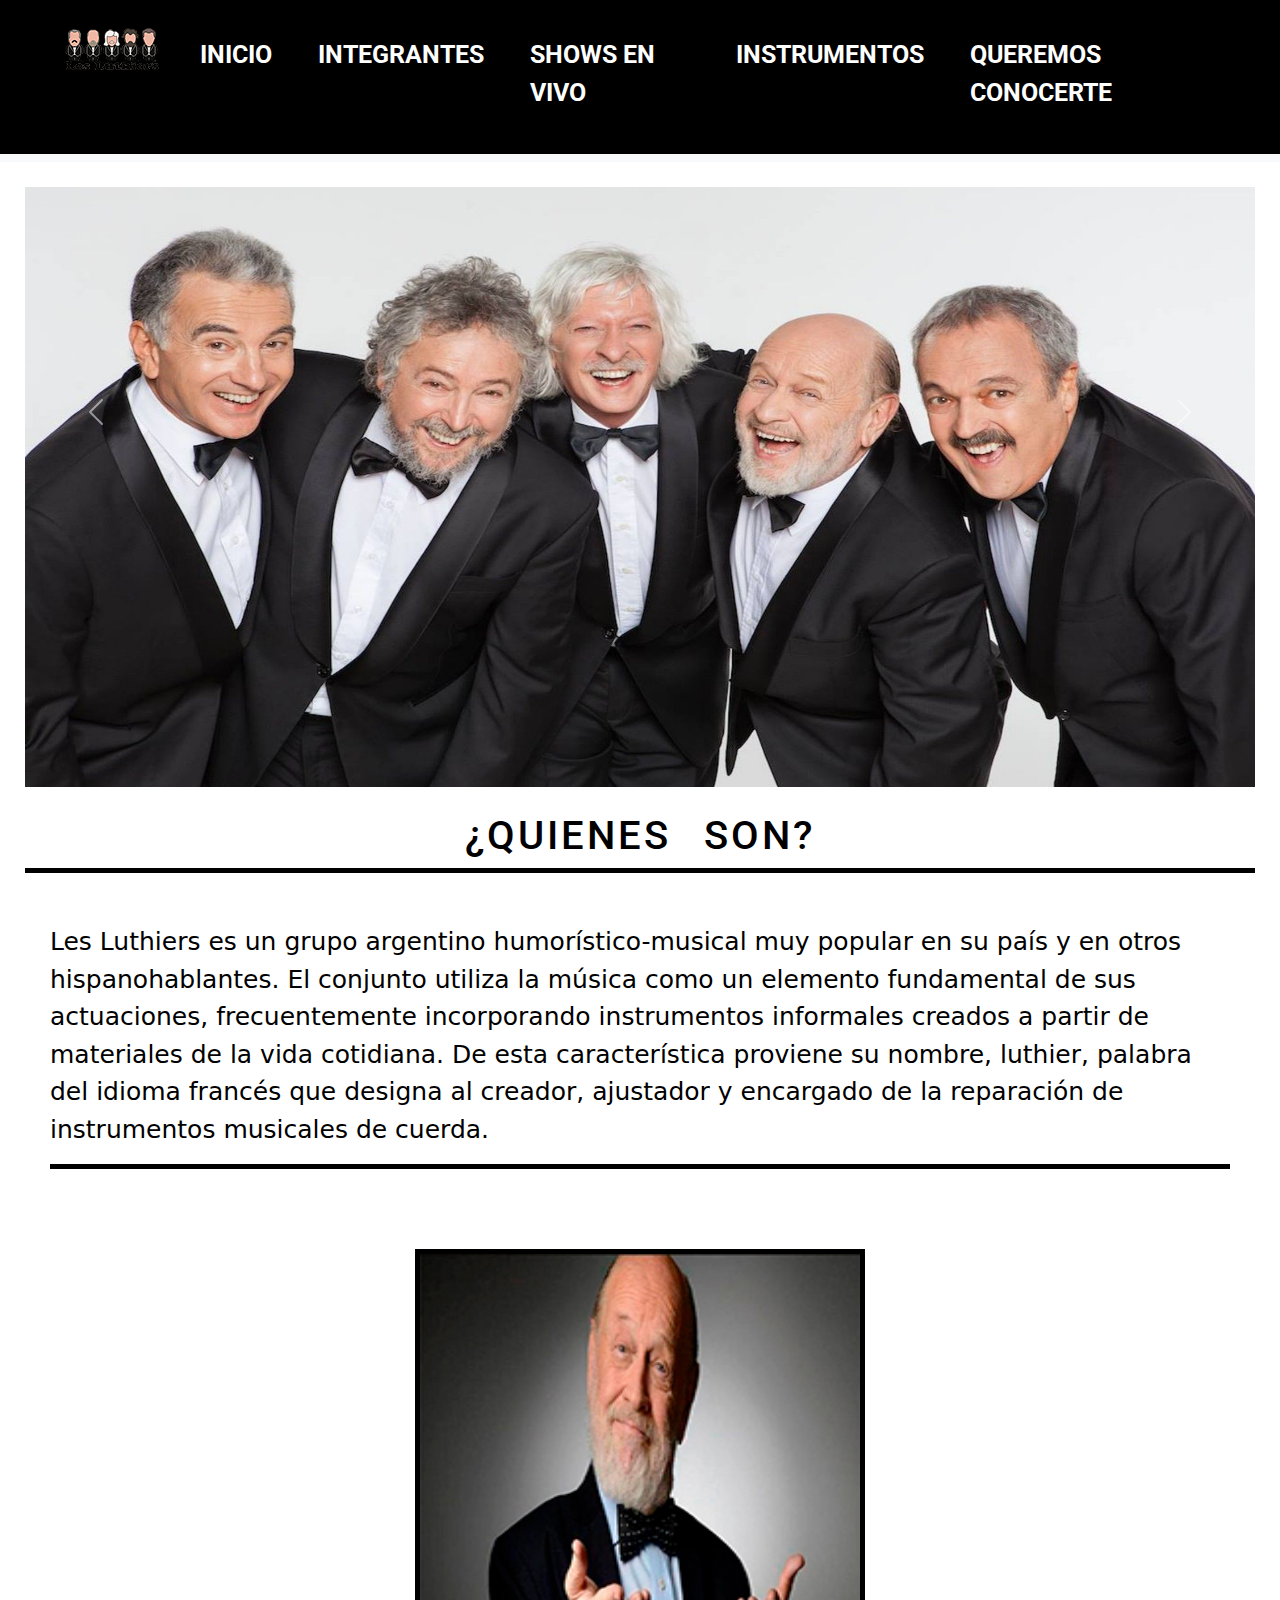
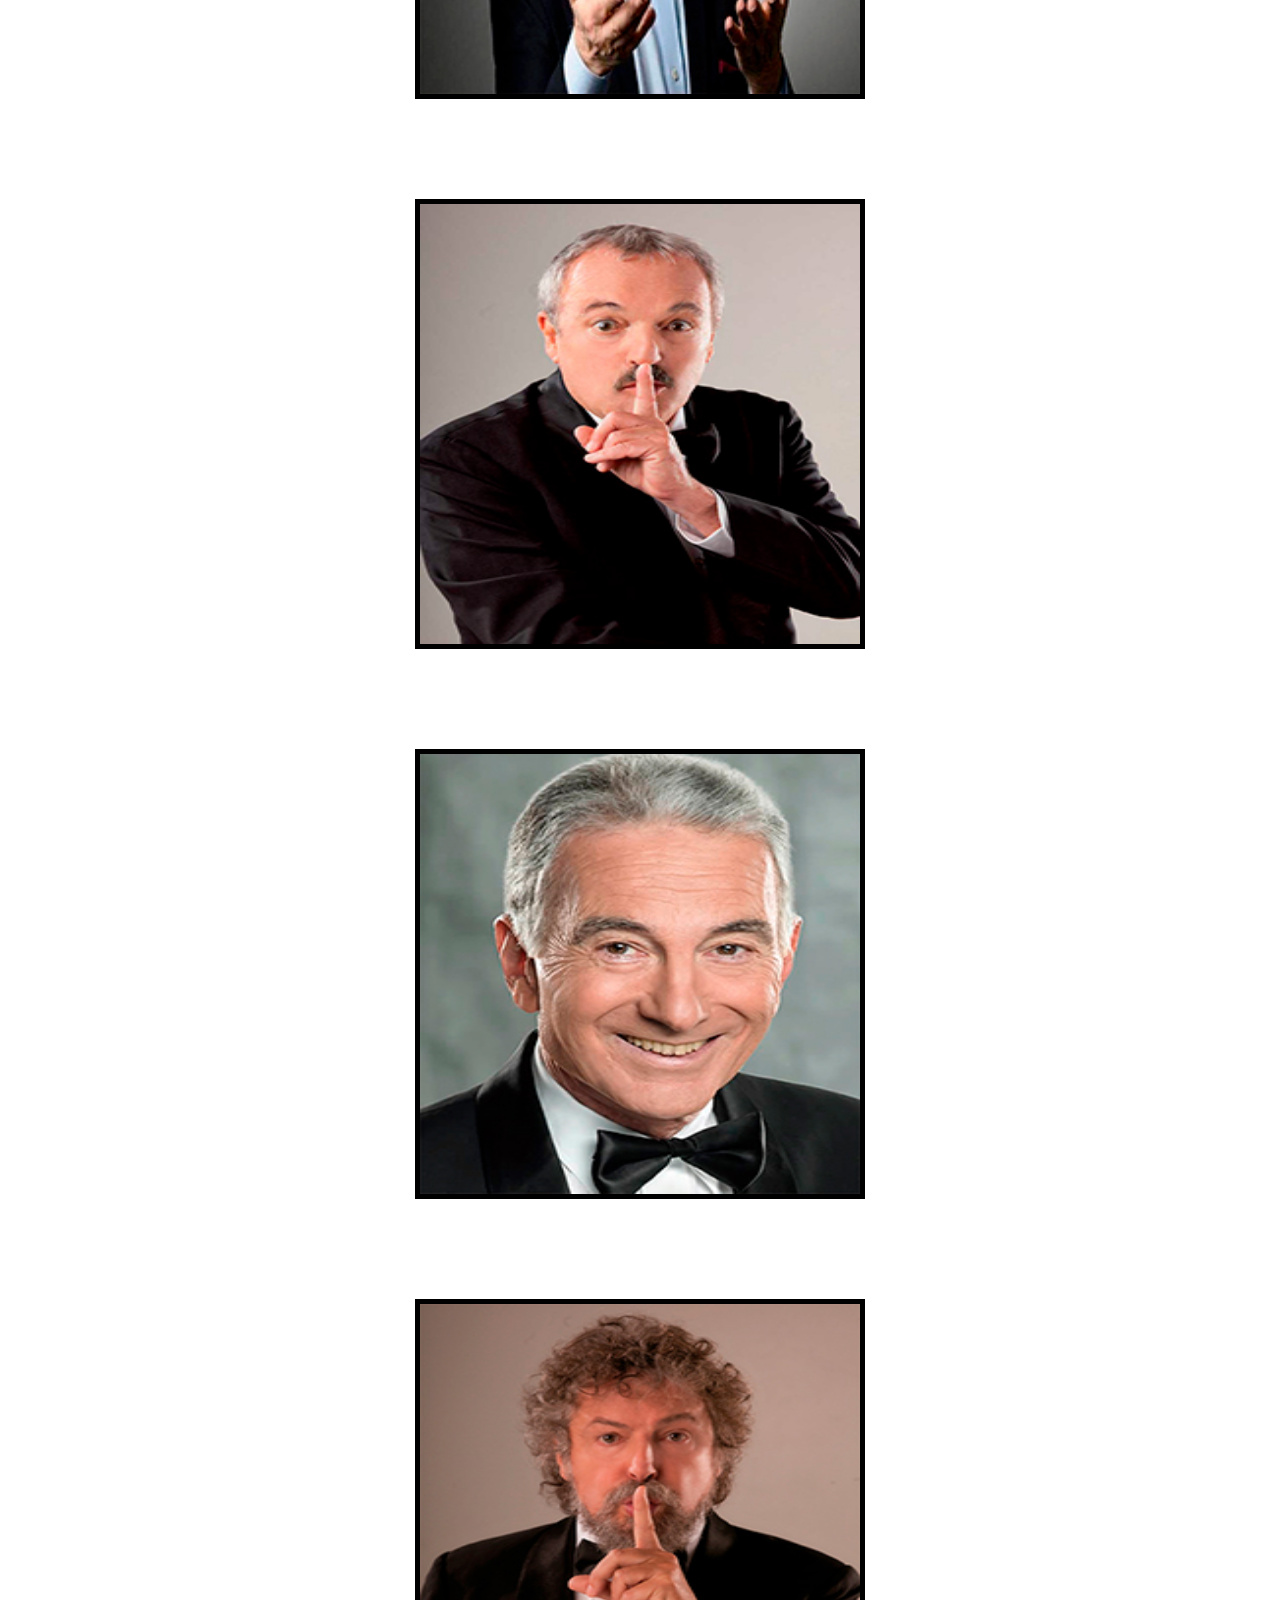
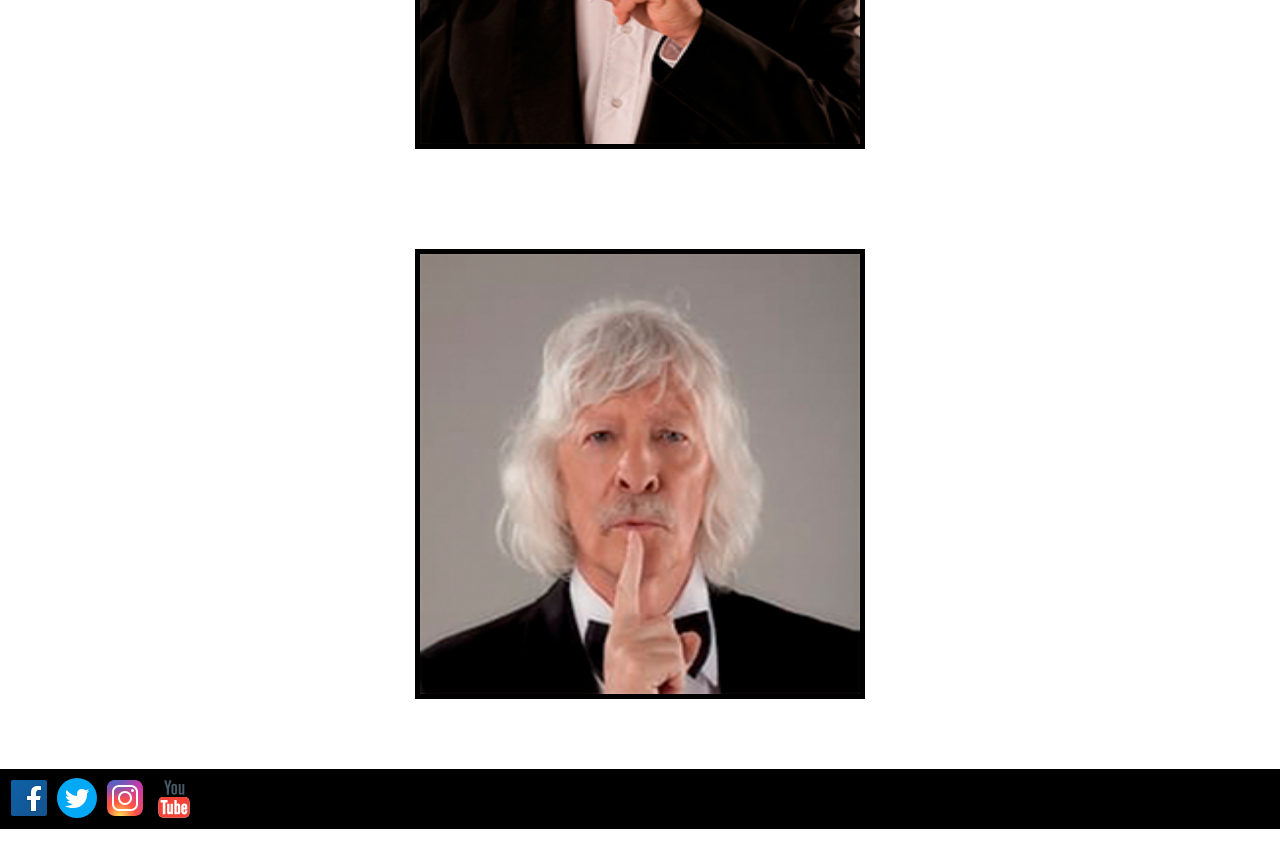
<file: index.html>
<!DOCTYPE html>
<html lang="es">
  <head>
    <meta charset="UTF-8">
    <meta http-equiv="X-UA-Compatible" content="IE=edge">
    <meta name="viewport" content="width=device-width, initial-scale=1.0">
    <meta name="keywords" content="Les Luthiers, Luthiers, Instrumentos, Teatro, Daniel, Rabinovich, Marcos, Mundstock, Jorge, Marona,">
    <meta name="description" content="Pagina dedicada a los Fans de Les Luthiers. Y si no conoces al conjunto, bienvenido seas">
    <link rel="stylesheet" href="https://cdn.jsdelivr.net/npm/bootstrap@5.3.0-alpha1/dist/css/bootstrap.min.css">
    <link rel="stylesheet" href="./styles/estilos.css">
    <title>Les Luthiers</title>
    <link rel="icon" href="./img/favicon.png" type="image" sizes="32x32">
  </head>

<body>

  <nav class="navbar navbar-expand-lg bg-body-tertiary ">
    <div class="container-fluid boton__nav">
      <button class="navbar-toggler boton__color" type="button" data-bs-toggle="collapse" data-bs-target="#navbarNavDropdown" aria-controls="navbarNavDropdown" aria-expanded="false" aria-label="Toggle navigation">
        <span class="navbar-toggler-icon"></span>
      </button>
      <div class="collapse navbar-collapse div__nav" id="navbarNavDropdown">
        <ul class="navbar-nav ul__nav">
          <li class="nav-item">
            <img src="./img/logo-chico.png" class="img__logo" alt="Logo hecho en caricatura de los 5 integrantes del conjunto">
          </li>

          <li class="nav-item">
            <a class="nav-link" href="index.html">INICIO</a>
          </li>

          <li class="nav-item">
            <a class="nav-link" href="./Sections/integrantes.html">INTEGRANTES</a>
          </li>

          <li class="nav-item">
            <a class="nav-link" href="./Sections/shows.html">SHOWS EN VIVO</a>
          </li>

          <li class="nav-item">
            <a class="nav-link" href="./Sections/instrumentos.html">INSTRUMENTOS</a>
          </li>

          <li class="nav-item">
            <a class="nav-link" href="./Sections/conocerte.html">QUEREMOS CONOCERTE</a>
        </li>
        </ul>
      </div>
    </div>
  </nav>


    <main>
        <div id="carouselExampleFade" class="carousel slide carousel-fade slider">
            <div class="carousel-inner">
              <div class="carousel-item active div__slider">
                <img src="./img/primera-carrusel.jpg" class="d-block w-100  img__slider" alt="Los 5 integrantes con diferentes instrumentos">
              </div>
              <div class="carousel-item div__slider">
                <img src="./img/segunda-carrusel.jpg" class="d-block w-100 img__slider" alt="Imagen en blanco y negro de los 7 integrantes originales">
              </div>
              <div class="carousel-item div__slider">
                <img src="./img/tercera-carrusel.jfif" class="d-block w-100 img__slider" alt="Los 5 integrantes en el teatro colon">
              </div>
              <div class="carousel-item div__slider">
                <img src="./img/cuarta-carrusel.jpg" class="d-block w-100 img__slider" alt="los 5 integrantes sentados en el borde de un escenario">
              </div>
              <div class="carousel-item div__slider">
                <img src="./img/quinta-carrusel.jpg" class="d-block w-100 img__slider" alt="Los 6 integrantes originales en fila en blanco y negro">
              </div>
            </div>
            <button class="carousel-control-prev" type="button" data-bs-target="#carouselExampleFade" data-bs-slide="prev">
              <span class="carousel-control-prev-icon" aria-hidden="true"></span>
              <span class="visually-hidden">Previous</span>
            </button>
            <button class="carousel-control-next" type="button" data-bs-target="#carouselExampleFade" data-bs-slide="next">
              <span class="carousel-control-next-icon" aria-hidden="true"></span>
              <span class="visually-hidden">Next</span>
            </button>
          </div>
    </main>

    <section>
    <div class="titulo-principal">
      <h1>¿QUIENES SON?</h1>
    </div>

        <div class="section__grid">
            <div class="texto">
              <p>Les Luthiers es un grupo argentino humorístico-musical muy popular en su país y en otros hispanohablantes. El conjunto utiliza la música como un elemento fundamental de sus actuaciones, frecuentemente incorporando instrumentos informales creados a partir de materiales de la vida cotidiana. De esta característica proviene su nombre, luthier, palabra del idioma francés que designa al creador, ajustador y encargado de la reparación de instrumentos musicales de cuerda.</p>
            </div>
            <div class="section__blok">
                <a href="" class="ancla__section"><img src="./img/marcos-mundstock.jpg" class="section__img" alt="Foto de Marcos Mundstock extendiendo las manos"></a>
            </div>
            <div class="section__blok">
                <a href="" class="ancla__section"><img src="./img/daniel-rabinovich.jpg" class="section__img" alt="Foto de Daniel Rabinovich haciendo gesto de silencio"></a>
            </div>
            <div class="section__blok">
                <a href="" class="ancla__section"><img src="./img/jorge-marona.jpg" class="section__img" alt="Foto de Jorge Marona sonriendo"></a>
            </div>
            <div class="section__blok">
              <a href="" class="ancla__section"><img src="./img/carlos-nunez.jpg" class="section__img" alt="Foto de Carlos Nuñez haciendo gesto de silencio"></a>
          </div>
          <div class="section__blok">
            <a href="" class="ancla__section"><img src="./img/carlos-lopez-pucio.jpg" class="section__img" alt="Foto de Carlos Lopez Pucio haciendo gesto de silencio"></a>
          </div>
        </div>
    </section>

    <footer>
        <div class="blok__footer">
            <a href="https://www.facebook.com/LesLuthiersOficial/" target="_blank"><img src="./img/icono-facebook.svg" alt="Icono de Facebook recuadro azul con letra f en blanco"></a>
            <a href="https://twitter.com/" target="_blank"><img src="./img/icono-twitter.svg" alt="Icono de Twitter pajaro celeste"></a>
            <a href="https://www.instagram.com/lesluthiers_oficial/" target="_blank"><img src="./img/icono-instagram.svg" alt="Icono de Instagram recuadro con gradiente naranja y violeta"></a>
            <a href="https://www.youtube.com/channel/UCp538Jzy_VRFHAPBjyLTqJw" target="_blank"><img src="./img/icono-youtube.svg" alt="Icono de Youtube con letras negras y blancas en recuadro rojo"></a>
    </footer>

    <script src="https://cdn.jsdelivr.net/npm/bootstrap@5.3.0-alpha1/dist/js/bootstrap.bundle.min.js"></script>
</body>
</html>
</file>
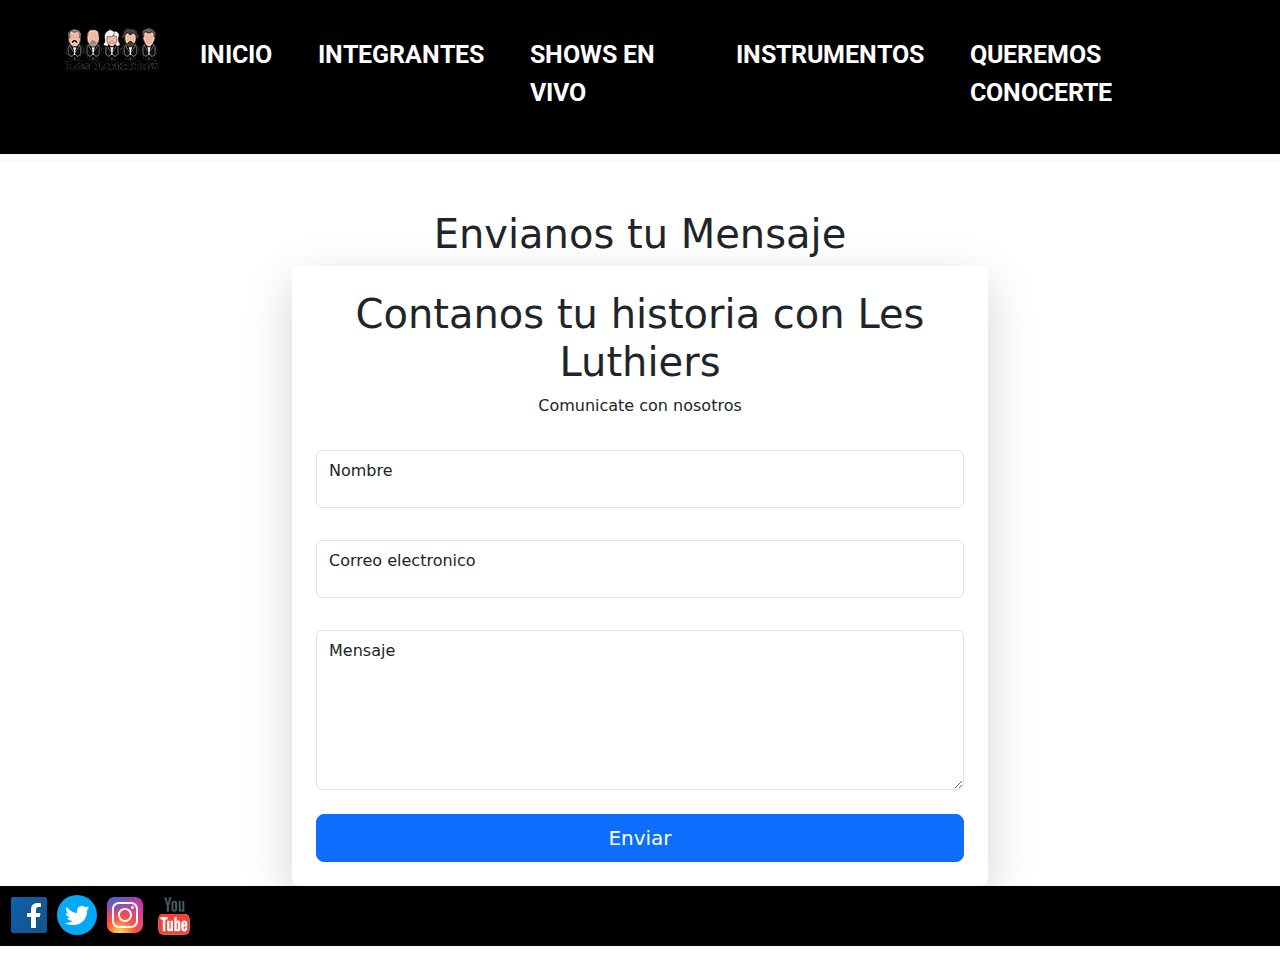
<file: Sections/conocerte.html>
<!DOCTYPE html>
<html lang="es">
<head>
    <meta charset="UTF-8">
    <meta http-equiv="X-UA-Compatible" content="IE=edge">
    <meta name="viewport" content="width=device-width, initial-scale=1.0">
    <meta name="keywords" content="Les Luthiers, Luthiers, Instrumentos, Teatro, Daniel, Rabinovich, Marcos, Mundstock, Jorge, Marona,">
    <meta name="description" content="Pagina dedicada a los Fans de Les Luthiers. Y si no conoces al conjunto, bienvenido seas">
    <link rel="stylesheet" href="https://cdn.jsdelivr.net/npm/bootstrap@5.3.0-alpha1/dist/css/bootstrap.min.css">
    <link rel="stylesheet" href="../styles/estilos.css">
    <title>Historia</title>
    <link rel="icon" href="../img/favicon.png" type="image" sizes="32x32">
</head>
<body>

    <nav class="navbar navbar-expand-lg bg-body-tertiary ">
        <div class="container-fluid boton__nav">
            <button class="navbar-toggler boton__color" type="button" data-bs-toggle="collapse" data-bs-target="#navbarNavDropdown" aria-controls="navbarNavDropdown" aria-expanded="false" aria-label="Toggle navigation">
                <span class="navbar-toggler-icon"></span>
            </button>
            <div class="collapse navbar-collapse div__nav" id="navbarNavDropdown">
                <ul class="navbar-nav ul__nav">
                    <li class="nav-item">
                        <img src="../img/logo-chico.png" class="img__logo" alt="Logo hecho en caricatura de los 5 integrantes del conjunto">
                    </li>

                    <li class="nav-item">
                        <a class="nav-link" href="../index.html">INICIO</a>
                    </li>

                    <li class="nav-item">
                        <a class="nav-link" href="integrantes.html">INTEGRANTES</a>
                    </li>

                    <li class="nav-item">
                        <a class="nav-link" href="shows.html">SHOWS EN VIVO</a>
                    </li>

                    <li class="nav-item">
                        <a class="nav-link" href="instrumentos.html">INSTRUMENTOS</a>
                    </li>

                    <li class="nav-item">
                        <a class="nav-link" href="conocerte.html">QUEREMOS CONOCERTE</a>
                    </li>
                </ul>
            </div>
        </div>
    </nav>


    <main>
        <div>
            <h1 class="text-center mt-5">
                Envianos tu Mensaje
            </h1>
        </div> 
        <div class="container px-5" >
            <div class="d-flex justify-content-center">
                <div class="col-lg-8">
                    <div class="card border-0 rounded-3 shadow-lg card__background">
                        <div class="card-body p-4">
                            <div class="text-center">
                                <div class="h1 fw-light">Contanos tu historia con Les Luthiers</div>
                                <p class="mb-4">Comunicate con nosotros</p>
                            </div>
                            <form id="contactForm" data-sb-form-api-token="API_TOKEN">
                                <div class="form-floating mb-3 py-2">
                                    <input class="form-control " id="name" type="text" placeholder="Nombre" data-sb-validations="required" />
                                    <label for="name">Nombre</label>
                                    
                                </div>
                                <div class="form-floating mb-3 py-2">
                                    <input class="form-control " id="emailAddress" type="email" placeholder="Email Address" data-sb-validations="required,email" />
                                    <label for="emailAddress">Correo electronico</label>
                                
                                </div>
                                <div class="form-floating mb-3 py-2">
                                    <textarea class="form-control  " id="message" type="text" placeholder="Mensaje" style="height: 10rem;" data-sb-validations="required"></textarea>
                                    <label for="message">Mensaje</label>
                                
                                </div>
                                <div class="d-grid">
                                    <button class="btn btn-primary btn-lg" id="submitButton" type="submit">Enviar</button>
                                </div>
                            </form>
                        </div>
                    </div>
                </div>
            </div>
        </div>
    
    </main>

    <footer>
        <div class="blok__footer">
            <a href="https://www.facebook.com/LesLuthiersOficial/" target="_blank"><img src="../img/icono-facebook.svg" alt="Icono de Facebook recuadro azul con letra f en blanco"></a>
            <a href="https://twitter.com/" target="_blank"><img src="../img/icono-twitter.svg" alt="Icono de Twitter pajaro celeste"></a>
            <a href="https://www.instagram.com/lesluthiers_oficial/" target="_blank"><img src="../img/icono-instagram.svg" alt="Icono de Instagram recuadro con gradiente naranja y violeta"></a>
            <a href="https://www.youtube.com/channel/UCp538Jzy_VRFHAPBjyLTqJw" target="_blank"><img src="../img/icono-youtube.svg" alt="Icono de Youtube con letras negras y blancas en recuadro rojo"></a>
    </footer>
    
    <script src="https://cdn.jsdelivr.net/npm/bootstrap@5.1.3/dist/js/bootstrap.bundle.min.js" integrity="sha384-ka7Sk0Gln4gmtz2MlQnikT1wXgYsOg+OMhuP+IlRH9sENBO0LRn5q+8nbTov4+1p" crossorigin="anonymous"></script>
    
</body>
</html>
</file>
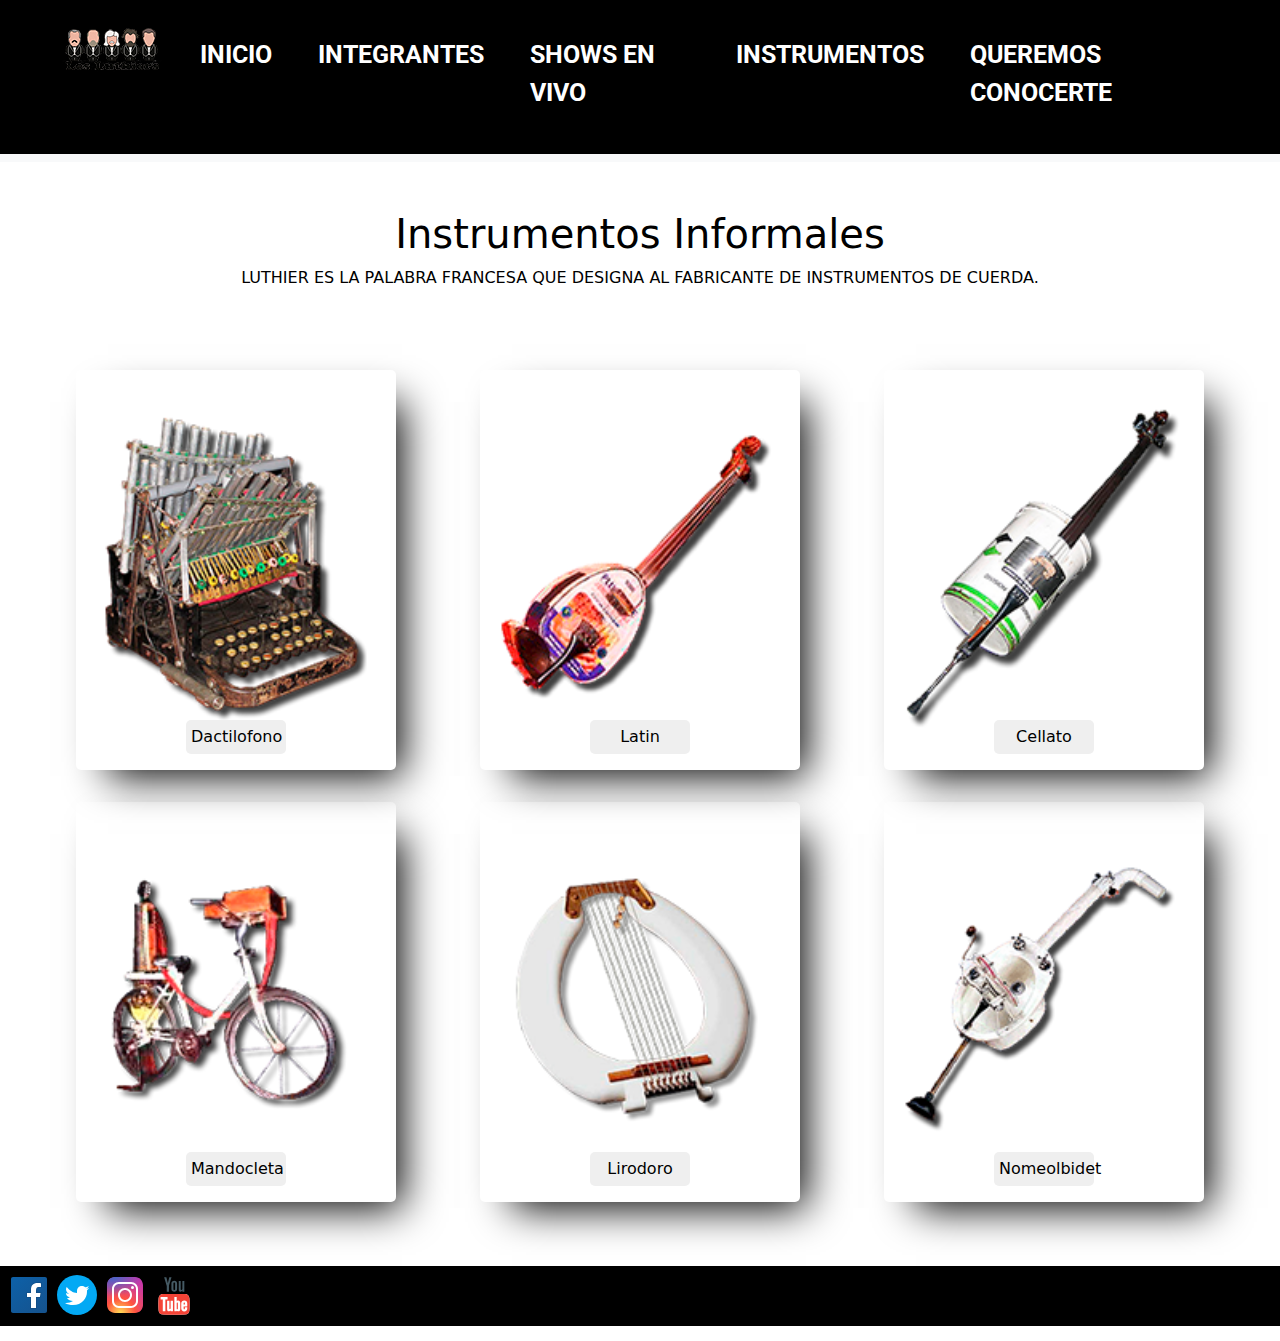
<file: Sections/instrumentos.html>
<!DOCTYPE html>
<html lang="es">
<head>
    <meta charset="UTF-8">
    <meta http-equiv="X-UA-Compatible" content="IE=edge">
    <meta name="viewport" content="width=device-width, initial-scale=1.0">
    <meta name="keywords" content="Les Luthiers, Luthiers, Instrumentos, Teatro, Daniel, Rabinovich, Marcos, Mundstock, Jorge, Marona,">
    <meta name="description" content="Pagina dedicada a los Fans de Les Luthiers. Y si no conoces al conjunto, bienvenido seas">
    <link rel="stylesheet" href="https://cdn.jsdelivr.net/npm/bootstrap@5.3.0-alpha1/dist/css/bootstrap.min.css">
    <link rel="stylesheet" href="../styles/estilos.css">
    <title>Instrumentos</title>
    <link rel="icon" href="../img/favicon.png" type="image" sizes="32x32">
</head>
<body>

    <nav class="navbar navbar-expand-lg bg-body-tertiary ">
        <div class="container-fluid boton__nav">
            <button class="navbar-toggler boton__color" type="button" data-bs-toggle="collapse" data-bs-target="#navbarNavDropdown" aria-controls="navbarNavDropdown" aria-expanded="false" aria-label="Toggle navigation">
                <span class="navbar-toggler-icon"></span>
            </button>
            <div class="collapse navbar-collapse div__nav" id="navbarNavDropdown">
                <ul class="navbar-nav ul__nav">
                    <li class="nav-item">
                        <img src="../img/logo-chico.png" class="img__logo" alt="Logo hecho en caricatura de los 5 integrantes del conjunto">
                    </li>

                    <li class="nav-item">
                        <a class="nav-link" href="../index.html">INICIO</a>
                    </li>

                    <li class="nav-item">
                        <a class="nav-link" href="integrantes.html">INTEGRANTES</a>
                    </li>

                    <li class="nav-item">
                        <a class="nav-link" href="shows.html">SHOWS EN VIVO</a>
                    </li>

                    <li class="nav-item">
                        <a class="nav-link" href="instrumentos.html">INSTRUMENTOS</a>
                    </li>

                    <li class="nav-item">
                        <a class="nav-link" href="conocerte.html">QUEREMOS CONOCERTE</a>
                    </li>
                </ul>
            </div>
        </div>
    </nav>

    <section class="container-fluid pb-5">
        <div class="row d-flex justify-content-evenly">
        <div class="col-12 text-center py-5 text-black"> 
            <h1>
                Instrumentos Informales
            </h1>
            <p class="serv__parrafo">
                LUTHIER ES LA PALABRA FRANCESA QUE DESIGNA AL FABRICANTE DE INSTRUMENTOS DE CUERDA. 
            </p>
        </div>  
        <div class="img img__dactilofono col-xs-4 col-md-10 col-lg-4 col-xl-3 mx-2 my-3 d-flex flex-column  text-center animacion__instrumentos">
            <div class="style__box text-black d-flex flex-column justify-content-between mb-3 mt-2">
                <h2></h2>
                <a href="https://es.wikipedia.org/wiki/Anexo:Instrumentos_informales_de_Les_Luthiers#Dactil%C3%B3fono_o_m%C3%A1quina_de_tocar"><button class="button__style button__style:hover">Dactilofono</button></a>
            </div>
        </div>
        <div class="img img__latin col-xs-10 col-md-10 col-lg-4 col-xl-3 mx-2 my-3 d-flex flex-column text-center animacion__instrumentos">
            <div class="style__box text-black d-flex flex-column justify-content-between mb-3 mt-2">
                <h2></h2>
                <a href="https://es.wikipedia.org/wiki/Anexo:Instrumentos_informales_de_Les_Luthiers#Lat%C3%ADn_o_viol%C3%ADn_de_lata"><button class="button__style">Latin</button></a>
            </div>
        </div>
        <div class="img img__cellato col-xs-10 col-md-10 col-lg-4 col-xl-3 mx-2 my-3  d-flex flex-column justify-content-end text-center animacion__instrumentos">
            <div class="style__box text-black d-flex flex-column justify-content-between mb-3 mt-2">
                <h2></h2>
                <a href="https://es.wikipedia.org/wiki/Anexo:Instrumentos_informales_de_Les_Luthiers#Cellato"><button class="button__style">Cellato</button></a>
            </div>
        </div>
        <div class="img img__mandocleta col-xs-10 col-md-10 col-lg-4 col-xl-3 mx-2 my-3 d-flex flex-column justify-content-end text-center animacion__instrumentos">
            <div class="style__box text-black d-flex flex-column justify-content-between mb-3 mt-2">
                <h2></h2>
                <a href="https://es.wikipedia.org/wiki/Anexo:Instrumentos_informales_de_Les_Luthiers#Mandocleta"><button class="button__style">Mandocleta</button></a>
            </div>
        </div>
        <div class="img img__lirodoro col-xs-10 col-md-10 col-lg-4 col-xl-3 mx-2 my-3 d-flex flex-column justify-content-end text-center animacion__instrumentos">
            <div class="style__box text-black d-flex flex-column justify-content-between mb-3 mt-2">
                <h2></h2>
                <a href="https://es.wikipedia.org/wiki/Anexo:Instrumentos_informales_de_Les_Luthiers#Mandocleta"><button class="button__style">Lirodoro</button></a>
            </div>
        </div>
        <div class="img img__nomeolbidet col-xs-3 col-md-10 col-lg-4 col-xl-3 mx-2 my-3 d-flex flex-column justify-content-end text-center animacion__instrumentos">
            <div class="style__box d-flex flex-column justify-content-between mb-3 mt-2">
                <h2></h2>
                <a href="https://es.wikipedia.org/wiki/Anexo:Instrumentos_informales_de_Les_Luthiers#Nomeolbidet"><button class="button__style button__style:hover" type="button">Nomeolbidet</button></a>
            </div>
        </div>
        </div>
    </section>


    <footer>
        <div class="blok__footer">
            <a href="https://www.facebook.com/LesLuthiersOficial/" target="_blank"><img src="../img/icono-facebook.svg" alt="Icono de Facebook recuadro azul con letra f en blanco"></a>
            <a href="https://twitter.com/" target="_blank"><img src="../img/icono-twitter.svg" alt="Icono de Twitter pajaro celeste"></a>
            <a href="https://www.instagram.com/lesluthiers_oficial/" target="_blank"><img src="../img/icono-instagram.svg" alt="Icono de Instagram recuadro con gradiente naranja y violeta"></a>
            <a href="https://www.youtube.com/channel/UCp538Jzy_VRFHAPBjyLTqJw" target="_blank"><img src="../img/icono-youtube.svg" alt="Icono de Youtube con letras negras y blancas en recuadro rojo"></a>
    </footer>

    <script src="https://cdn.jsdelivr.net/npm/bootstrap@5.1.3/dist/js/bootstrap.bundle.min.js" integrity="sha384-ka7Sk0Gln4gmtz2MlQnikT1wXgYsOg+OMhuP+IlRH9sENBO0LRn5q+8nbTov4+1p" crossorigin="anonymous"></script>
    
</body>
</html>
</file>
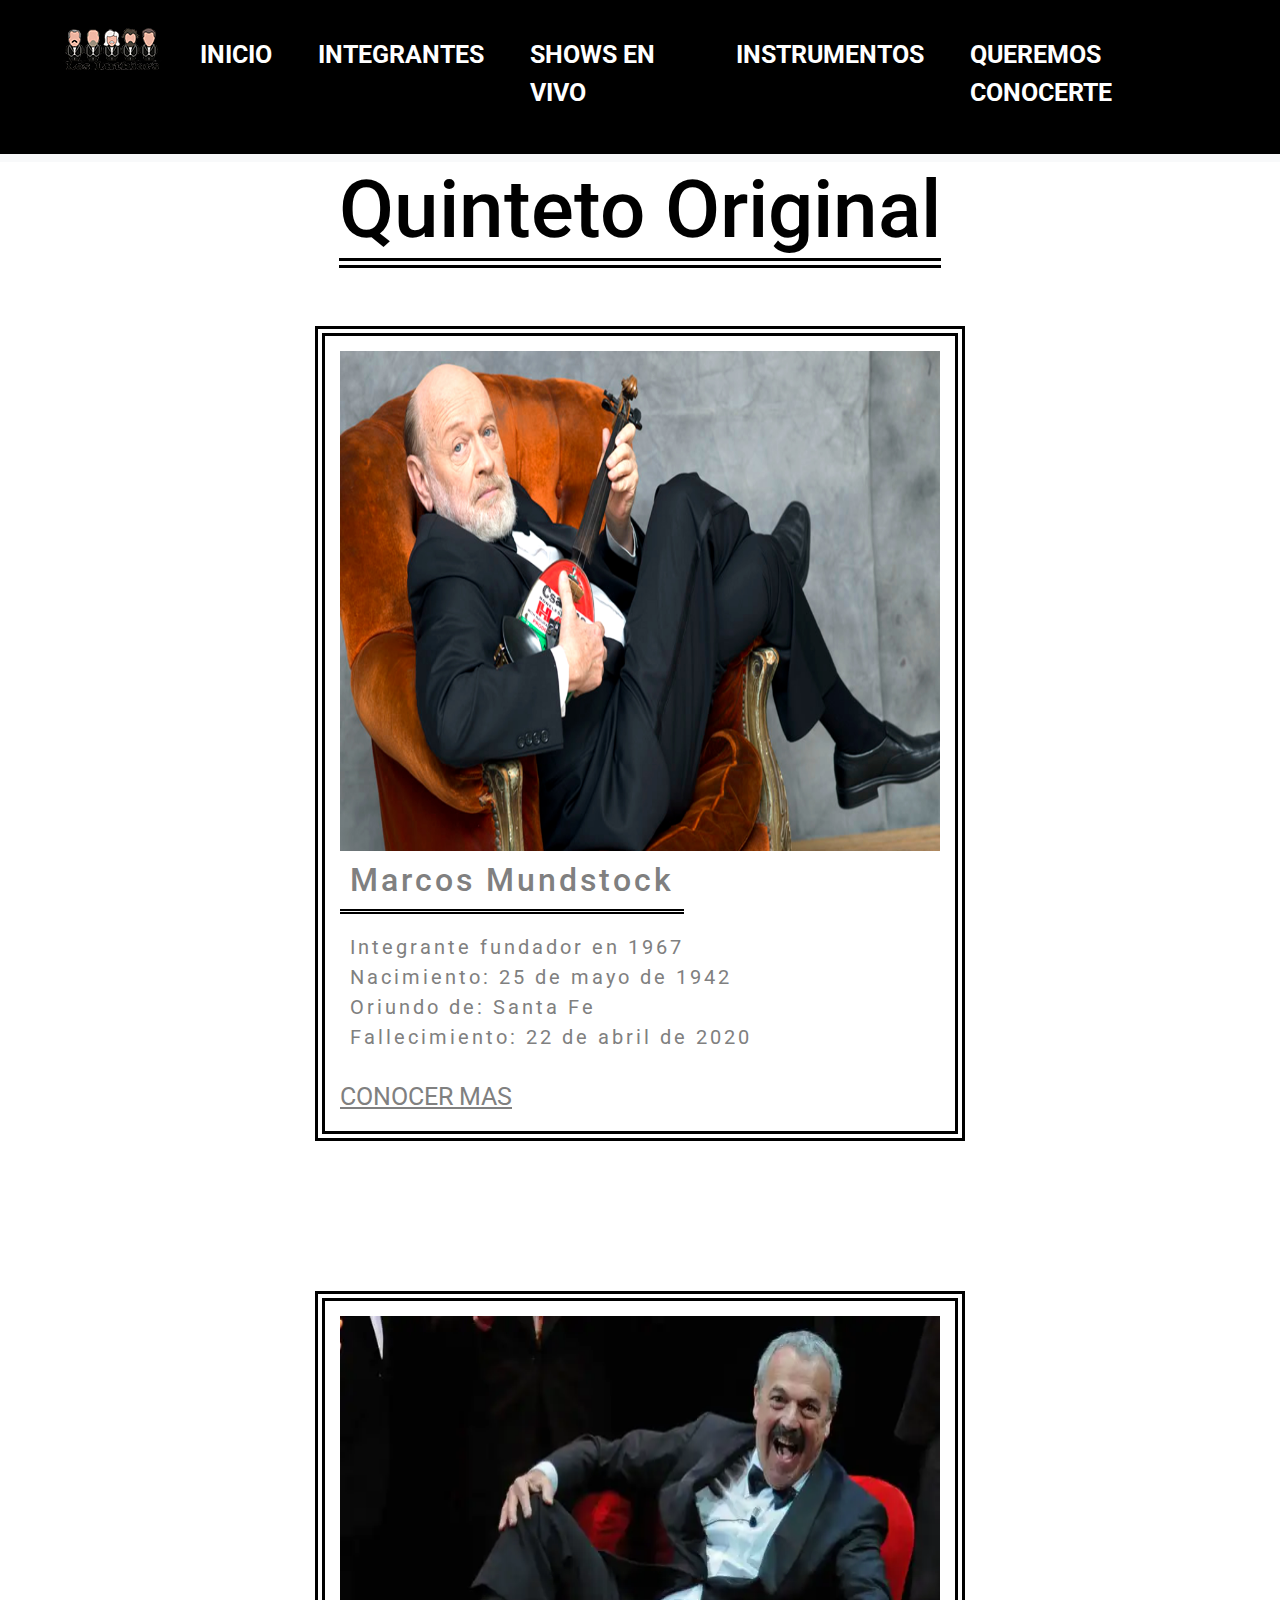
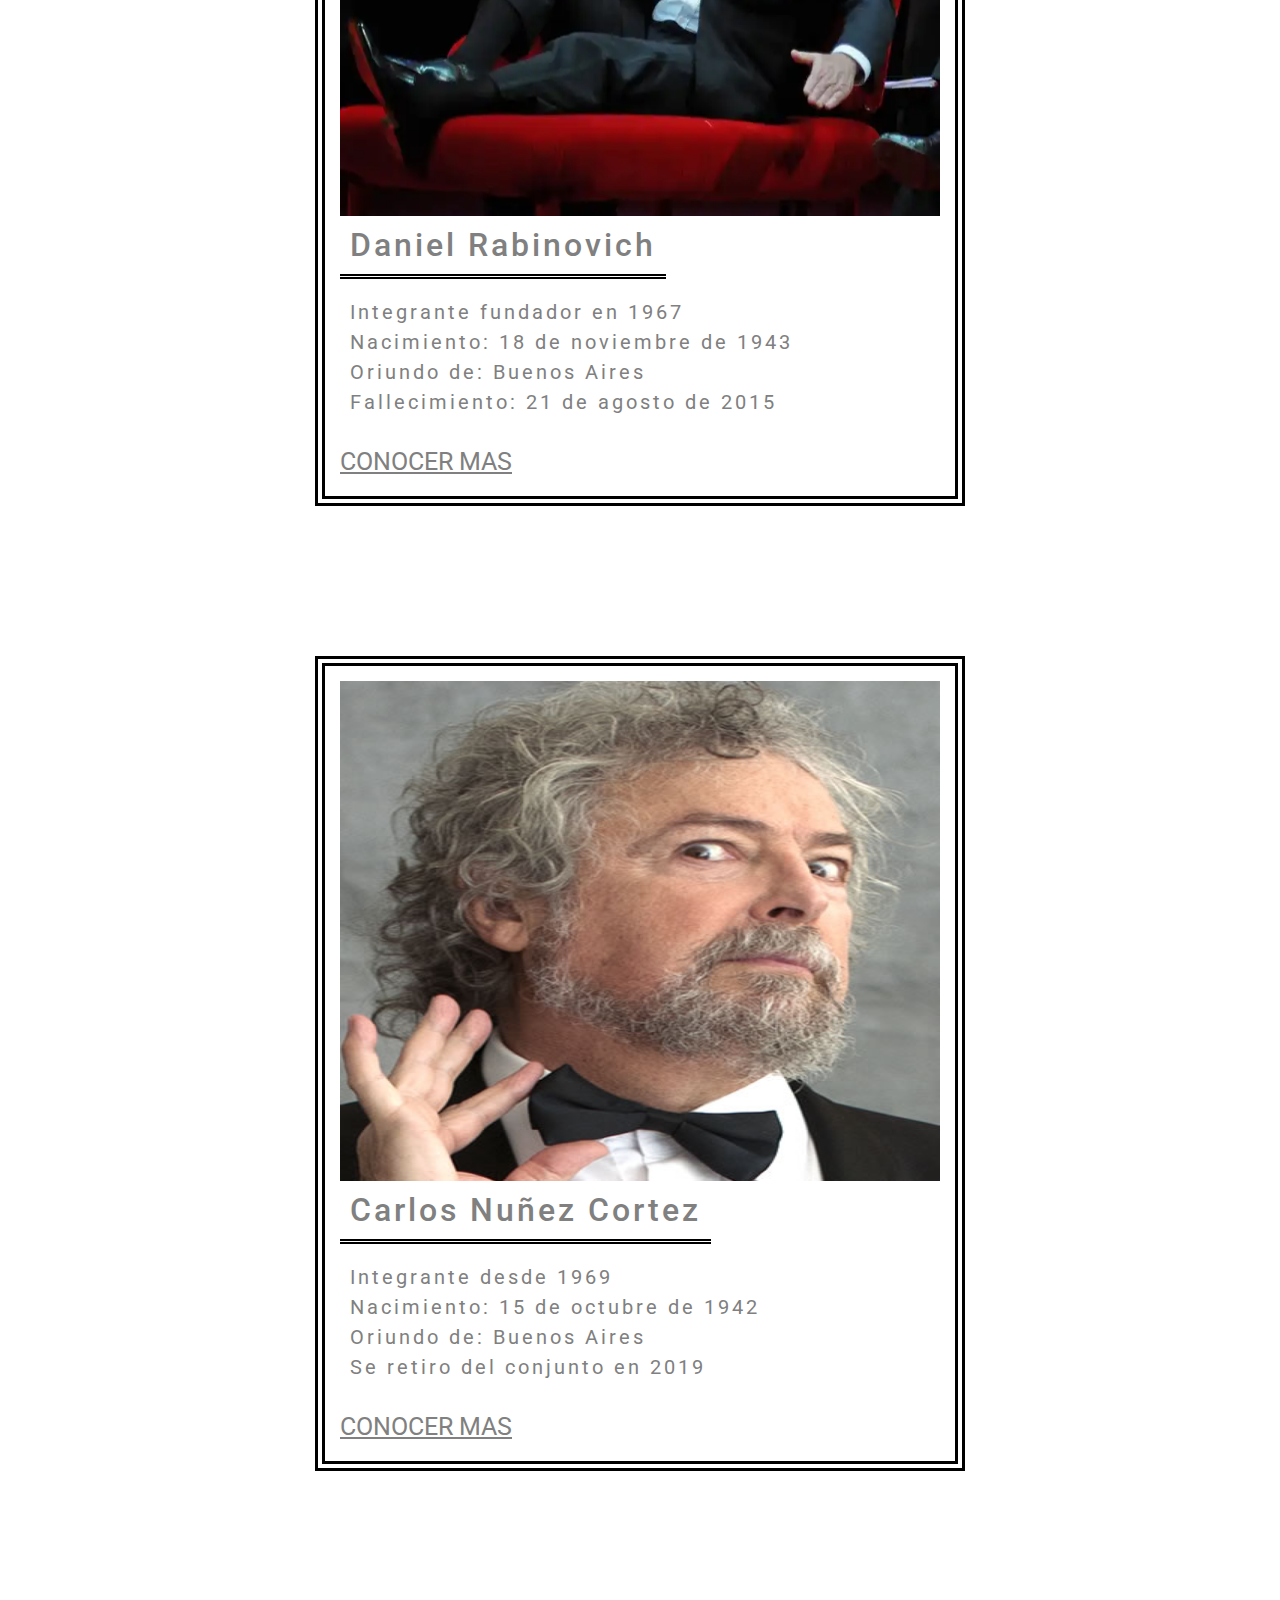
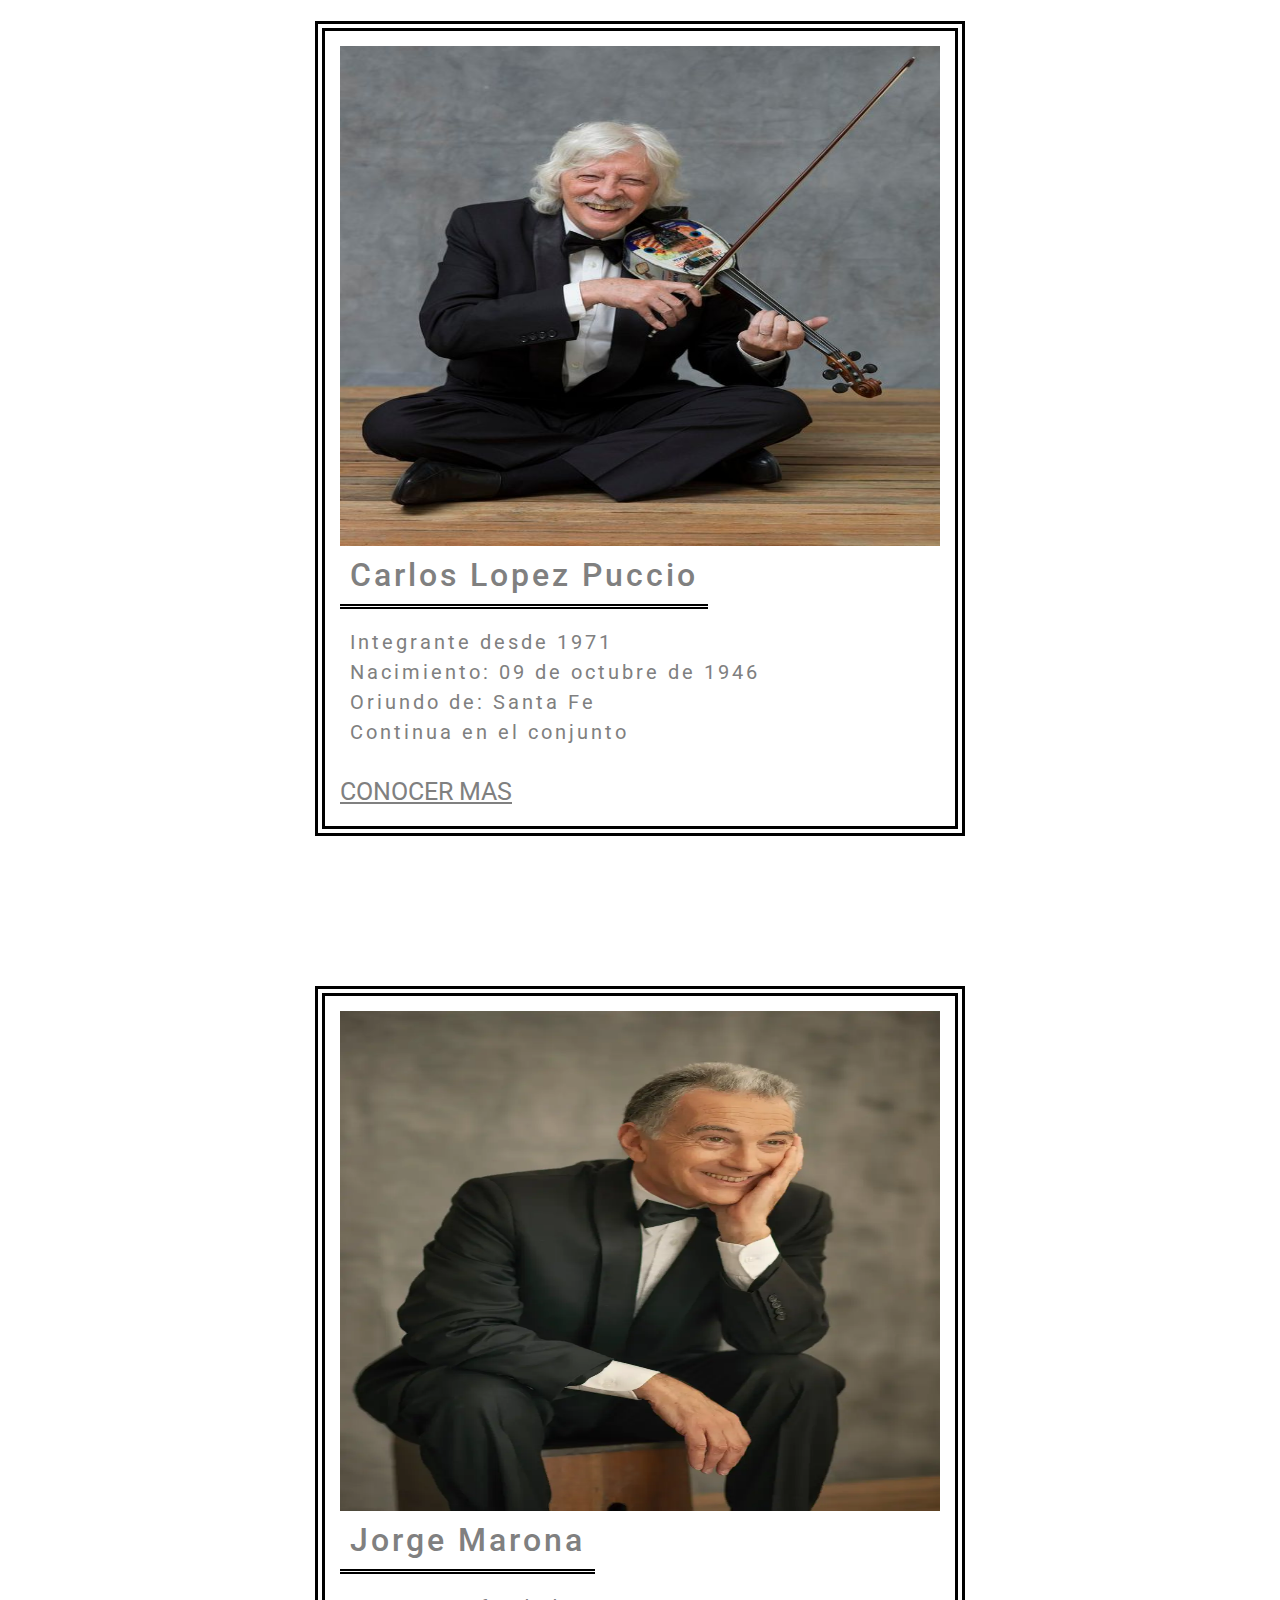
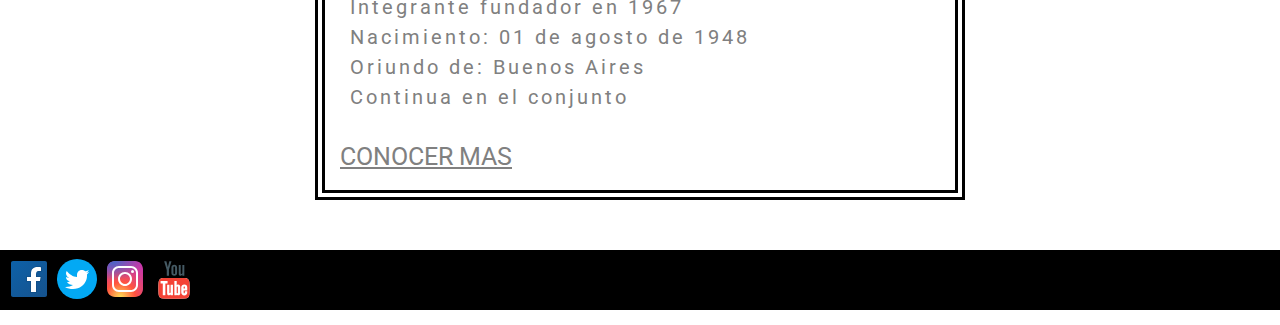
<file: Sections/integrantes.html>
<!DOCTYPE html>
<html lang="es">
<head>
    <meta charset="UTF-8">
    <meta http-equiv="X-UA-Compatible" content="IE=edge">
    <meta name="viewport" content="width=device-width, initial-scale=1.0">
    <meta name="keywords" content="Les Luthiers, Luthiers, Instrumentos, Teatro, Daniel, Rabinovich, Marcos, Mundstock, Jorge, Marona,">
    <meta name="description" content="Pagina dedicada a los Fans de Les Luthiers. Y si no conoces al conjunto, bienvenido seas">
    <link rel="stylesheet" href="https://cdn.jsdelivr.net/npm/bootstrap@5.3.0-alpha1/dist/css/bootstrap.min.css">
    <link rel="stylesheet" href="../styles/estilos.css">
    <title>Integrantes</title>
    <link rel="icon" href="../img/favicon.png" type="image" sizes="32x32">
</head>
<body>

    <nav class="navbar navbar-expand-lg bg-body-tertiary ">
        <div class="container-fluid boton__nav">
            <button class="navbar-toggler boton__color" type="button" data-bs-toggle="collapse" data-bs-target="#navbarNavDropdown" aria-controls="navbarNavDropdown" aria-expanded="false" aria-label="Toggle navigation">
                <span class="navbar-toggler-icon"></span>
            </button>
            <div class="collapse navbar-collapse div__nav" id="navbarNavDropdown">
                <ul class="navbar-nav ul__nav">
                    <li class="nav-item">
                        <img src="../img/logo-chico.png" class="img__logo" alt="Logo hecho en caricatura de los 5 integrantes del conjunto">
                    </li>

                    <li class="nav-item">
                        <a class="nav-link" href="../index.html">INICIO</a>
                    </li>

                    <li class="nav-item">
                        <a class="nav-link" href="integrantes.html">INTEGRANTES</a>
                    </li>

                    <li class="nav-item">
                        <a class="nav-link" href="shows.html">SHOWS EN VIVO</a>
                    </li>

                    <li class="nav-item">
                        <a class="nav-link" href="instrumentos.html">INSTRUMENTOS</a>
                    </li>

                    <li class="nav-item">
                        <a class="nav-link" href="conocerte.html">QUEREMOS CONOCERTE</a>
                    </li>
                </ul>
            </div>
        </div>
    </nav>

    <section class="titulo__integrantes">
        <h2>Quinteto Original</h2>
    </section>

    <section class="section__integrantes">
        <div class="div__section__integrantes">
            <img src="../img/marcos.jpg" class="integrantes__img" alt="Foto de Marcos Mundstock extendiendo las manos">
            <h2 class="text__integrantes h">Marcos Mundstock</h2>
            <p class="text__integrantes p">Integrante fundador en 1967<br>
            Nacimiento: 25 de mayo de 1942
            <br>
            Oriundo de: Santa Fe <br>
            Fallecimiento: 22 de abril de 2020
        </p>
        <a href="https://es.wikipedia.org/wiki/Marcos_Mundstock">CONOCER MAS</a>
        </div>

        <div class="div__section__integrantes">
            <img src="../img/daniel.jpg" class="integrantes__img" alt="Foto de Daniel Rabinovich haciendo gesto de silencio">
            <h2 class="text__integrantes h">Daniel Rabinovich</h2>
            <p class="text__integrantes p">Integrante fundador en 1967<br>
            Nacimiento: 18 de noviembre de 1943
            <br>
            Oriundo de: Buenos Aires <br>
            Fallecimiento: 21 de agosto de 2015
        </p>
        <a href="https://es.wikipedia.org/wiki/Daniel_Rabinovich">CONOCER MAS</a>
        </div>

        <div class="div__section__integrantes">
            <img src="../img/carlos-nun.jpg" class="integrantes__img" alt="Foto de Carlos Nuñez haciendo gesto de silencio">
            <h2 class="text__integrantes h">Carlos Nuñez Cortez</h2>
            <p class="text__integrantes p">Integrante desde 1969<br>
            Nacimiento: 15 de octubre de 1942
            <br>
            Oriundo de: Buenos Aires <br>
            Se retiro del conjunto en 2019
        </p>
        <a href="https://es.wikipedia.org/wiki/Carlos_N%C3%BA%C3%B1ez_Cort%C3%A9s">CONOCER MAS</a>
        </div>

        <div class="div__section__integrantes">
            <img src="../img/carlos-lopez.jpg" class="integrantes__img" alt="Foto de Carlos Lopez Pucio haciendo gesto de silencio">
            <h2 class="text__integrantes h">Carlos Lopez Puccio</h2>
            <p class="text__integrantes p">Integrante desde 1971<br>
            Nacimiento: 09 de octubre de 1946
            <br>
            Oriundo de: Santa Fe <br>
            Continua en el conjunto
        </p>
        <a href="https://es.wikipedia.org/wiki/Carlos_L%C3%B3pez_Puccio">CONOCER MAS</a>
        </div>

        <div class="div__section__integrantes">
            <img src="../img/jorge.jpg" class="integrantes__img" alt="Foto de Jorge Marona sonriendo">
            <h2 class="text__integrantes h">Jorge Marona</h2>
            <p class="text__integrantes p">Integrante fundador en 1967<br>
            Nacimiento: 01 de agosto de 1948
            <br>
            Oriundo de: Buenos Aires <br>
            Continua en el conjunto
        </p>
        <a href="https://es.wikipedia.org/wiki/Marcos_Mundstock">CONOCER MAS</a>
        </div>
    </section>


    <footer>
        <div class="blok__footer">
            <a href="https://www.facebook.com/LesLuthiersOficial/" target="_blank"><img src="../img/icono-facebook.svg" alt="Icono de Facebook recuadro azul con letra f en blanco"></a>
            <a href="https://twitter.com/" target="_blank"><img src="../img/icono-twitter.svg" alt="Icono de Twitter pajaro celeste"></a>
            <a href="https://www.instagram.com/lesluthiers_oficial/" target="_blank"><img src="../img/icono-instagram.svg" alt="Icono de Instagram recuadro con gradiente naranja y violeta"></a>
            <a href="https://www.youtube.com/channel/UCp538Jzy_VRFHAPBjyLTqJw" target="_blank"><img src="../img/icono-youtube.svg" alt="Icono de Youtube con letras negras y blancas en recuadro rojo"></a>
    </footer>

    <script src="https://cdn.jsdelivr.net/npm/bootstrap@5.3.0-alpha1/dist/js/bootstrap.bundle.min.js"></script>
</body>
</html>
</file>
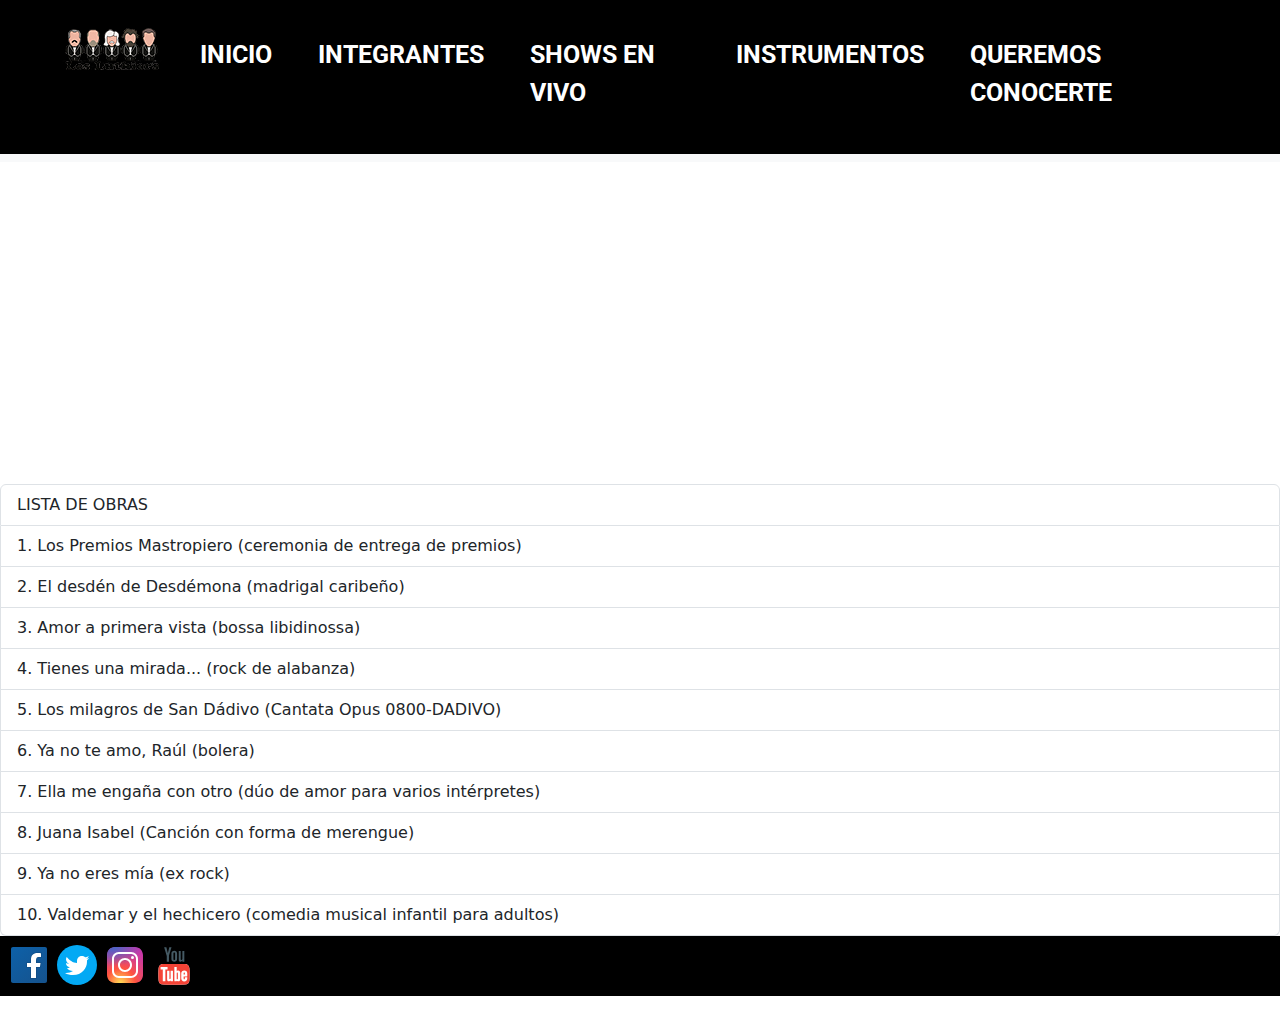
<file: Sections/shows.html>
<!DOCTYPE html>
<html lang="es">
<head>
    <meta charset="UTF-8">
    <meta http-equiv="X-UA-Compatible" content="IE=edge">
    <meta name="viewport" content="width=device-width, initial-scale=1.0">
    <meta name="keywords" content="Les Luthiers, Luthiers, Instrumentos, Teatro, Daniel, Rabinovich, Marcos, Mundstock, Jorge, Marona,">
    <meta name="description" content="Pagina dedicada a los Fans de Les Luthiers. Y si no conoces al conjunto, bienvenido seas">
    <link rel="stylesheet" href="https://cdn.jsdelivr.net/npm/bootstrap@5.3.0-alpha1/dist/css/bootstrap.min.css">
    <link rel="stylesheet" href="../styles/estilos.css">
    <title>Shows en Vivo</title>
    <link rel="icon" href="../img/favicon.png" type="image" sizes="32x32">
</head>
<body>

    <nav class="navbar navbar-expand-lg bg-body-tertiary ">
        <div class="container-fluid boton__nav">
            <button class="navbar-toggler boton__color" type="button" data-bs-toggle="collapse" data-bs-target="#navbarNavDropdown" aria-controls="navbarNavDropdown" aria-expanded="false" aria-label="Toggle navigation">
                <span class="navbar-toggler-icon"></span>
            </button>
            <div class="collapse navbar-collapse div__nav" id="navbarNavDropdown">
                <ul class="navbar-nav ul__nav">
                    <li class="nav-item">
                        <img src="../img/logo-chico.png" class="img__logo" alt="Logo hecho en caricatura de los 5 integrantes del conjunto">
                    </li>

                    <li class="nav-item">
                        <a class="nav-link" href="../index.html">INICIO</a>
                    </li>

                    <li class="nav-item">
                        <a class="nav-link" href="integrantes.html">INTEGRANTES</a>
                    </li>

                    <li class="nav-item">
                        <a class="nav-link" href="shows.html">SHOWS EN VIVO</a>
                    </li>

                    <li class="nav-item">
                        <a class="nav-link" href="instrumentos.html">INSTRUMENTOS</a>
                    </li>

                    <li class="nav-item">
                        <a class="nav-link" href="conocerte.html">QUEREMOS CONOCERTE</a>
                    </li>
                </ul>
            </div>
        </div>
    </nav>

    <section class="section__shows">

        <div>
            <iframe width="560" height="315" src="https://www.youtube.com/embed/r6npSO9znBE" title="YouTube video player" frameborder="0" allow="accelerometer; autoplay; clipboard-write; encrypted-media; gyroscope; picture-in-picture" allowfullscreen></iframe>
        </div>

    </section>

    <ul class="list-group">
        <li class="list-group-item">LISTA DE OBRAS</li>
        <li class="list-group-item">1. Los Premios Mastropiero (ceremonia de entrega de premios)</li>
        <li class="list-group-item">2. El desdén de Desdémona (madrigal caribeño)</li>
        <li class="list-group-item">3. Amor a primera vista (bossa libidinossa)</li>
        <li class="list-group-item">4. Tienes una mirada... (rock de alabanza)</li>
        <li class="list-group-item">5. Los milagros de San Dádivo (Cantata Opus 0800-DADIVO)</li>
        <li class="list-group-item">6. Ya no te amo, Raúl (bolera)</li>
        <li class="list-group-item">7. Ella me engaña con otro (dúo de amor para varios intérpretes)</li>
        <li class="list-group-item">8. Juana Isabel (Canción con forma de merengue)</li>
        <li class="list-group-item">9. Ya no eres mía (ex rock)</li>
        <li class="list-group-item">10. Valdemar y el hechicero (comedia musical infantil para adultos)</li>
    </ul>

    <footer>
        <div class="blok__footer">
            <a href="https://www.facebook.com/LesLuthiersOficial/" target="_blank"><img src="../img/icono-facebook.svg" alt="Icono de Facebook recuadro azul con letra f en blanco"></a>
            <a href="https://twitter.com/" target="_blank"><img src="../img/icono-twitter.svg" alt="Icono de Twitter pajaro celeste"></a>
            <a href="https://www.instagram.com/lesluthiers_oficial/" target="_blank"><img src="../img/icono-instagram.svg" alt="Icono de Instagram recuadro con gradiente naranja y violeta"></a>
            <a href="https://www.youtube.com/channel/UCp538Jzy_VRFHAPBjyLTqJw" target="_blank"><img src="../img/icono-youtube.svg" alt="Icono de Youtube con letras negras y blancas en recuadro rojo"></a>
    </footer>

    <script src="https://cdn.jsdelivr.net/npm/bootstrap@5.3.0-alpha1/dist/js/bootstrap.bundle.min.js"></script>
    
</body>
</html>
</file>
<file: styles/estilos.css>
@import url("https://fonts.googleapis.com/css2?family=Poppins:ital@0;1&family=Roboto:ital@0;1&display=swap");
.section__shows {
  display: flex;
  flex-direction: column;
  align-items: center;
}
.section__shows .descripcion {
  color: black;
  font-size: 20px;
}

* {
  margin: 0;
  padding: 0;
}

body {
  background-color: white;
}

/**BOTON NAV**/
nav {
  margin-top: -15px;
}

.boton__nav {
  background-color: black;
}

.boton__color {
  background-color: white;
  padding: 5px;
  margin: 15px;
}

/**NAVEGACION**/
.logo-chico {
  width: 50px;
  height: 50px;
}

.ul__nav {
  padding: 35px;
  width: 100%;
  height: 100%;
  background-color: black;
}
.ul__nav li {
  margin: 0px 15px;
}
.ul__nav li a {
  color: white;
  font-size: 25px;
  font-weight: bold;
  font-family: "Roboto", sans-serif;
}
.ul__nav li a:hover {
  color: gray;
}

.titulo-principal {
  display: flex;
  flex-direction: row;
  justify-content: center;
  font-family: "Roboto", sans-serif;
  font-weight: bold;
  letter-spacing: 3px;
  word-spacing: 20px;
  margin: 25px;
  color: black;
  margin-top: 150px;
  border-bottom: solid 5px black;
}

.section__grid {
  display: grid;
  grid-template-columns: auto auto;
  grid-row: auto auto;
  align-items: center;
  justify-content: center;
  gap: 60px;
  margin: 50px;
}
.section__grid .texto {
  font-size: 25px;
  border-bottom: solid 5px black;
  color: black;
}
.section__grid .section__blok {
  display: flex;
  flex-direction: column;
  align-items: center;
  padding: 20px;
}
.section__grid .section__blok .section__img {
  width: 450px;
  height: 450px;
  border: solid 5px black;
}
.section__grid .section__blok .ancla__section {
  transition: 1s;
}
.section__grid .section__blok .ancla__section:hover {
  transform: scale(1.1);
}

footer {
  display: flex;
  flex-direction: column;
  justify-content: space-between;
  background-color: black;
}
footer .blok__footer {
  display: flex;
  flex-direction: row;
  margin: 5px;
}

.button__style {
  cursor: pointer;
  width: 100px;
  padding: 5px;
  border-radius: 5px;
  border: none;
}
.button__style:hover {
  background-color: black;
  color: white;
}

.img {
  background-position: center center;
  background-repeat: no-repeat;
  background-size: cover;
  height: 400px;
  border-radius: 5px;
  box-shadow: 19px 19px 39px -13px black;
}
.img__dactilofono {
  background-image: url(../img/dactilofono.png);
}
.img__latin {
  background-image: url(../img/latin.png);
}
.img__cellato {
  background-image: url(../img/cellato.png);
}
.img__mandocleta {
  background-image: url(../img/mandocleta.png);
}
.img__lirodoro {
  background-image: url(../img/lirodoro.png);
}
.img__nomeolbidet {
  background-image: url(../img/nomeolbidet.png);
}

.style__box {
  height: inherit;
}

.animacion__instrumentos {
  transition-duration: 0.3s;
  transition-property: transform;
}
.animacion__instrumentos:hover {
  transform: scale(1.05);
}

.slider {
  width: 100%;
  height: 500px;
  padding: 25px;
}

.img__slider {
  height: 600px;
}

.titulo__integrantes {
  display: flex;
  flex-direction: row;
  justify-content: center;
}

.titulo__integrantes h2 {
  color: black;
  font-family: "Roboto", sans-serif;
  border-bottom: double 10px black;
  font-size: 80px;
}

.ul__integrantes {
  display: flex;
  flex-direction: row;
  justify-content: space-between;
  align-items: center;
  margin: 30px;
  padding: 15px;
  border: solid 2px black;
}

.ul__integrantes li {
  list-style-type: none;
}

.img__nav {
  height: 120px;
  width: 120px;
}

.section__integrantes {
  display: grid;
  grid-template-columns: auto auto;
  grid-template-rows: auto auto;
  justify-content: space-around;
  gap: 50px;
}

.integrantes__img {
  width: 600px;
  height: 500px;
}

.div__section__integrantes {
  display: flex;
  flex-direction: column;
  align-items: flex-start;
  margin: 50px;
  padding: 15px;
  border: double 10px black;
  transition: 1s;
}

.div__section__integrantes:hover {
  transform: scale(1.1);
}

.text__integrantes {
  font-family: "Roboto", sans-serif;
  letter-spacing: 3px;
  padding: 10px;
  color: gray;
}

.h {
  border-bottom: double 5px black;
}

.p {
  color: gray;
  font-size: 20px;
}

.div__section__integrantes a {
  font-family: "Roboto", sans-serif;
  font-size: 25px;
  color: gray;
}

.div__section__integrantes a:hover {
  color: black;
}

.calendario {
  justify-content: center;
}

.byn {
  border-radius: 50px;
  border-style: double;
}

@media (max-width: 1600px) {
  .section__historia {
    display: grid;
    grid-template-columns: auto auto;
    grid-template-rows: auto auto auto auto;
  }
  .img__historia {
    width: 800px;
    height: 500px;
  }
  .section__integrantes {
    display: flex;
    flex-direction: column;
    align-items: center;
  }
  .titulo__section {
    font-size: 50px;
    text-align: center;
  }
  .section__grid {
    display: flex;
    flex-direction: column;
  }
  .div__nosotros {
    display: flex;
    flex-direction: column;
    align-items: center;
  }
  .iframe__section {
    display: flex;
    flex-direction: column;
  }
}
@media (max-width: 1200px) {
  .section__historia {
    display: flex;
    flex-direction: column;
    align-items: center;
  }
  .img__historia {
    width: 800px;
    height: 500px;
  }
  .ul {
    display: grid;
    grid-template-columns: auto auto auto;
    grid-template-rows: auto auto;
    justify-content: center;
  }
  .banner img {
    width: 100%;
    height: 350px;
  }
  .section__img {
    height: 350px;
    width: 350px;
  }
  .iframe {
    margin: 25px;
  }
  .ul__integrantes {
    display: grid;
    grid-template-columns: auto auto;
    grid-template-rows: auto auto;
    justify-content: space-around;
    gap: 15px;
  }
}
@media (max-width: 900px) {
  .section__historia {
    display: flex;
    flex-direction: column;
    align-items: center;
    justify-content: space-around;
  }
  .div__section__integrantes {
    display: flex;
    flex-direction: column;
    align-items: center;
  }
  .imghistoria {
    width: 425px;
    height: 400px;
  }
  .integrantes__img {
    width: 425px;
    height: 350px;
  }
  .iframe {
    height: 500px;
    width: 250px;
  }
  .iframe__section {
    display: flex;
    flex-direction: column;
    justify-content: center;
    align-items: center;
  }
}/*# sourceMappingURL=estilos.css.map */
</file>
